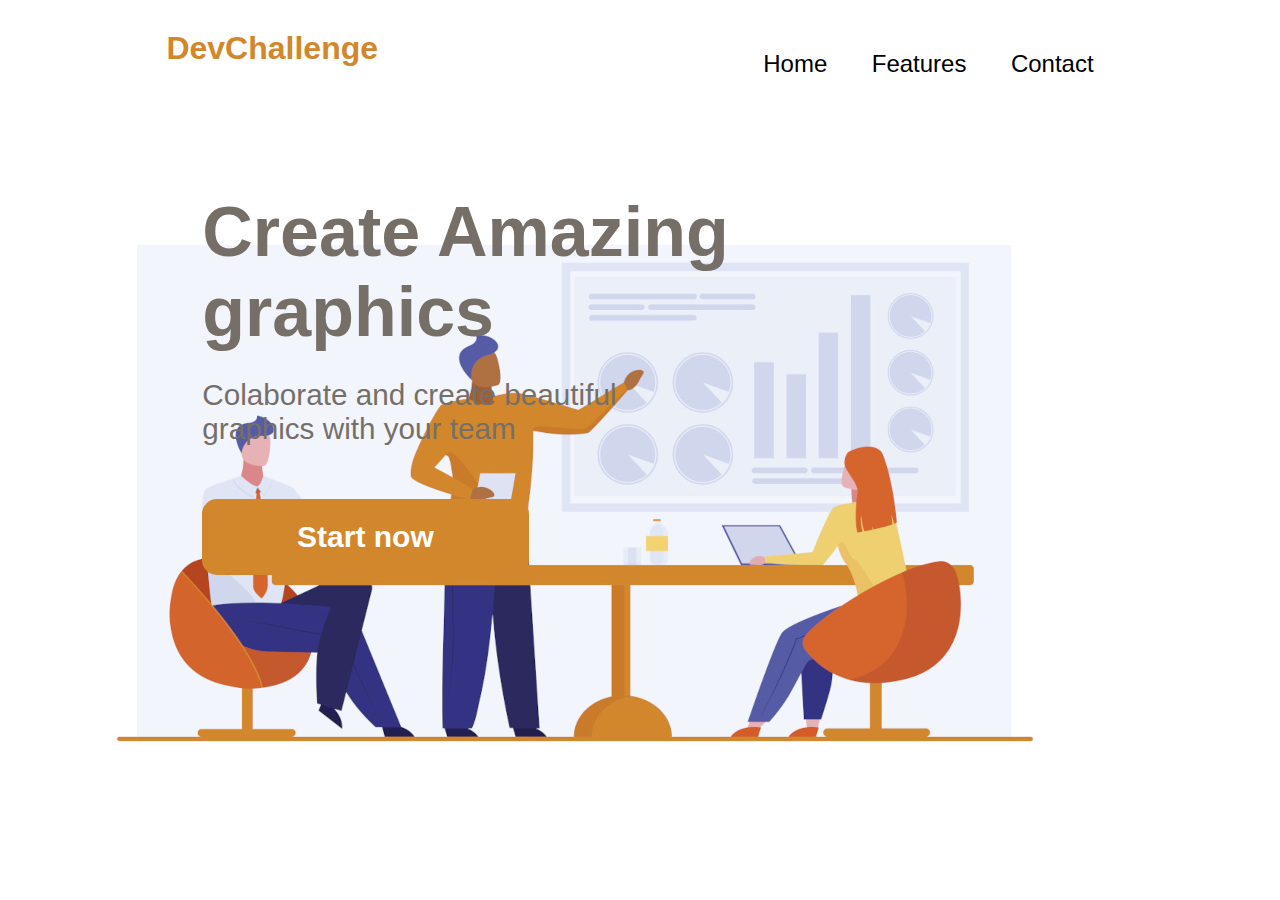
<file: desafio-1/index.html>
<!DOCTYPE html>
<html lang="pt-br">
<head>
    <meta charset="UTF-8">
    <meta http-equiv="X-UA-Compatible" content="IE=edge">
    <meta name="viewport" content="width=device-width, initial-scale=1.0">
    <link rel="stylesheet" href="style.css">
    <title>Devchallenge-1</title>
</head>
<body>
    <header>
        <h1 class="title-menu">DevChallenge</h1>
        <nav>
            <ul class="menu">
                <li><a href="#">Home</a></li>
                <li><a href="#">Features</a></li>
                <li><a href="#">Contact</a></li>
            </ul>
        </nav>
    </header>
    <section>
        <div class="text-div">
            <h1>Create Amazing <br> graphics</h1>
            <p>Colaborate and create beautiful <br> graphics with your team</p>
            <button><a href="#">Start now</a></button>
        </div>
        <div class="img-div">
            <img class="image" src="static/team-qhd.jpg" alt="background-img">
        </div>
    </section>
    
    
    
</body>
</html>
</file>
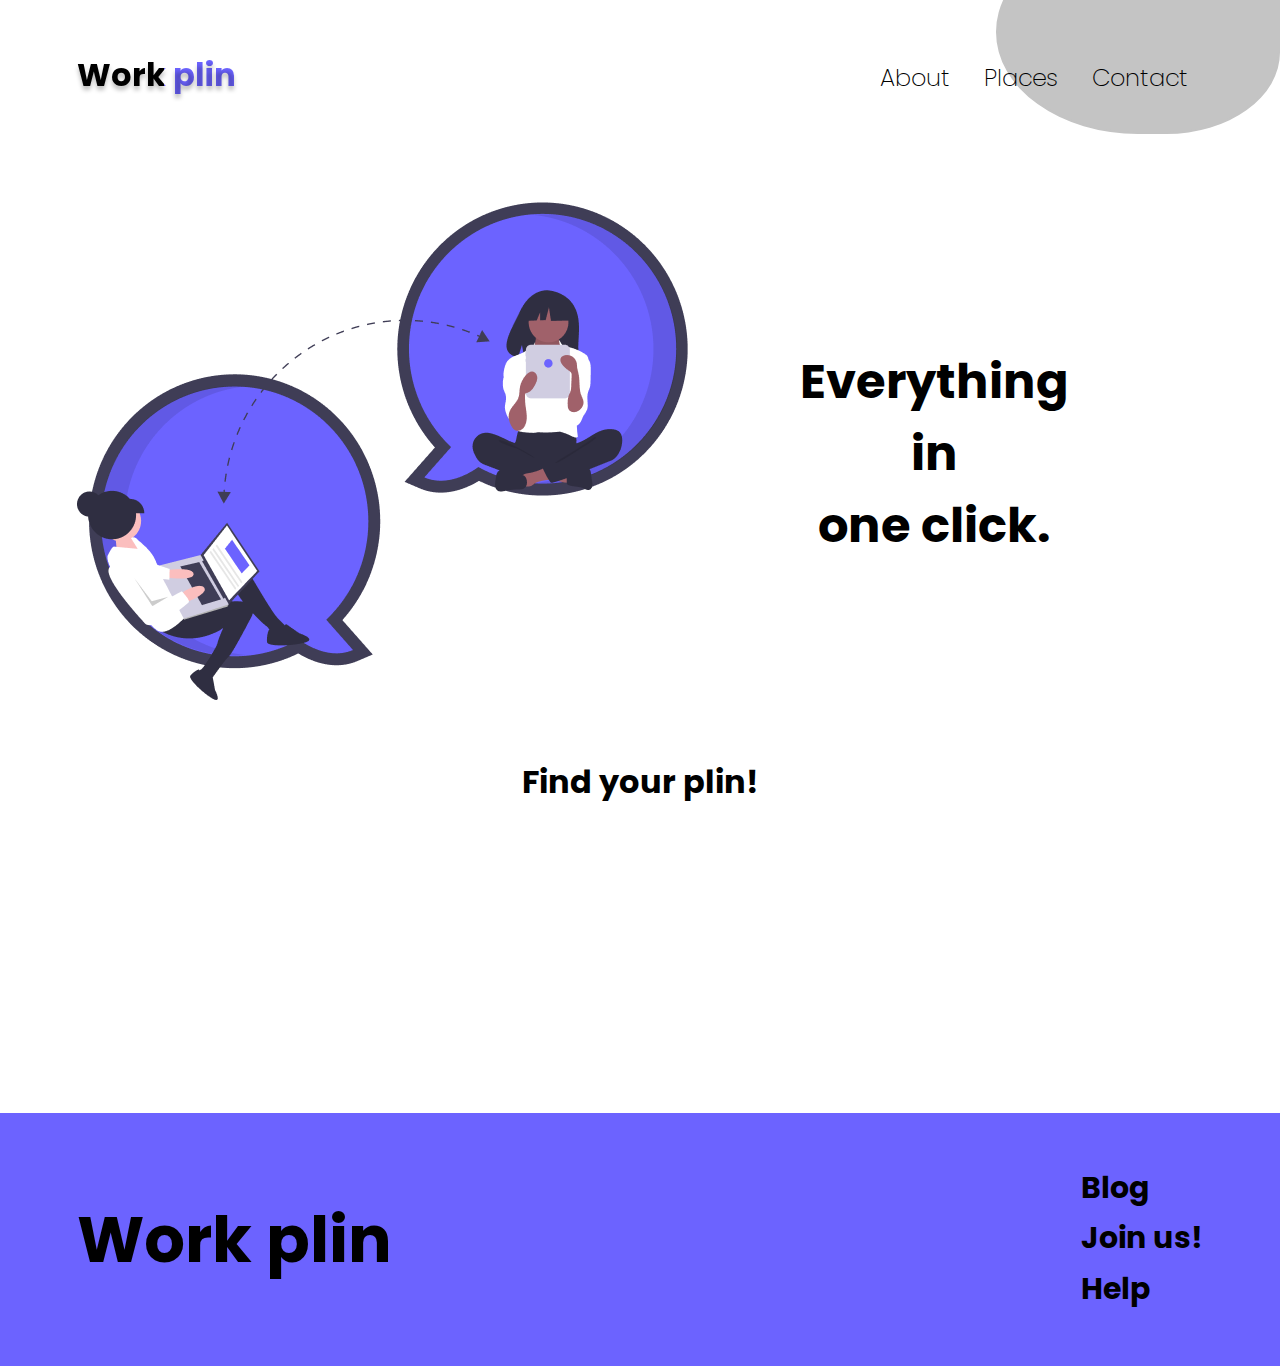
<file: desafio-4/index.html>
<!DOCTYPE html>
<html lang="pt-br">
<head>
    <meta charset="UTF-8">
    <meta http-equiv="X-UA-Compatible" content="IE=edge">
    <meta name="viewport" content="width=device-width, initial-scale=1.0">
    <link rel="stylesheet" href="style.css">
    <title>Desafio 4</title>
</head>
<body>
    <header>
        <h1 class="corp-logo">
            Work plin
        </h1>
        <nav>
            <ul class="menu">
                <li><a href="#">About</a></li>
                <li><a href="#">Places</a></li>
                <li><a href="#">Contact</a></li>
            </ul>
        </nav>
    </header>
    <div class="elipse"></div>
    <section>
        <div>
            <img src="static/illustration.png" alt="illustration">
        </div>
        <div class="slogan">
            <p><h4>Everything</h4>in</p>
            
            <h4>one click.</h4>
        </div>
    </section>
    <main>
        <h1>Find your plin!</h1>
        <div class="question">

        </div>
        <div class="description">

        </div>
        <button type="submit" value="Submit"></button>
    </main>
    <footer>
        <h1>Work plin</h1>
        <div class="footer-nav">
            <ul>
                <li><a href="#">Blog</a></li>
                <li><a href="#">Join us!</a></li>
                <li><a href="#">Help</a></li>
            </ul>
        </div>
    </footer>
</body>
</html>
</file>
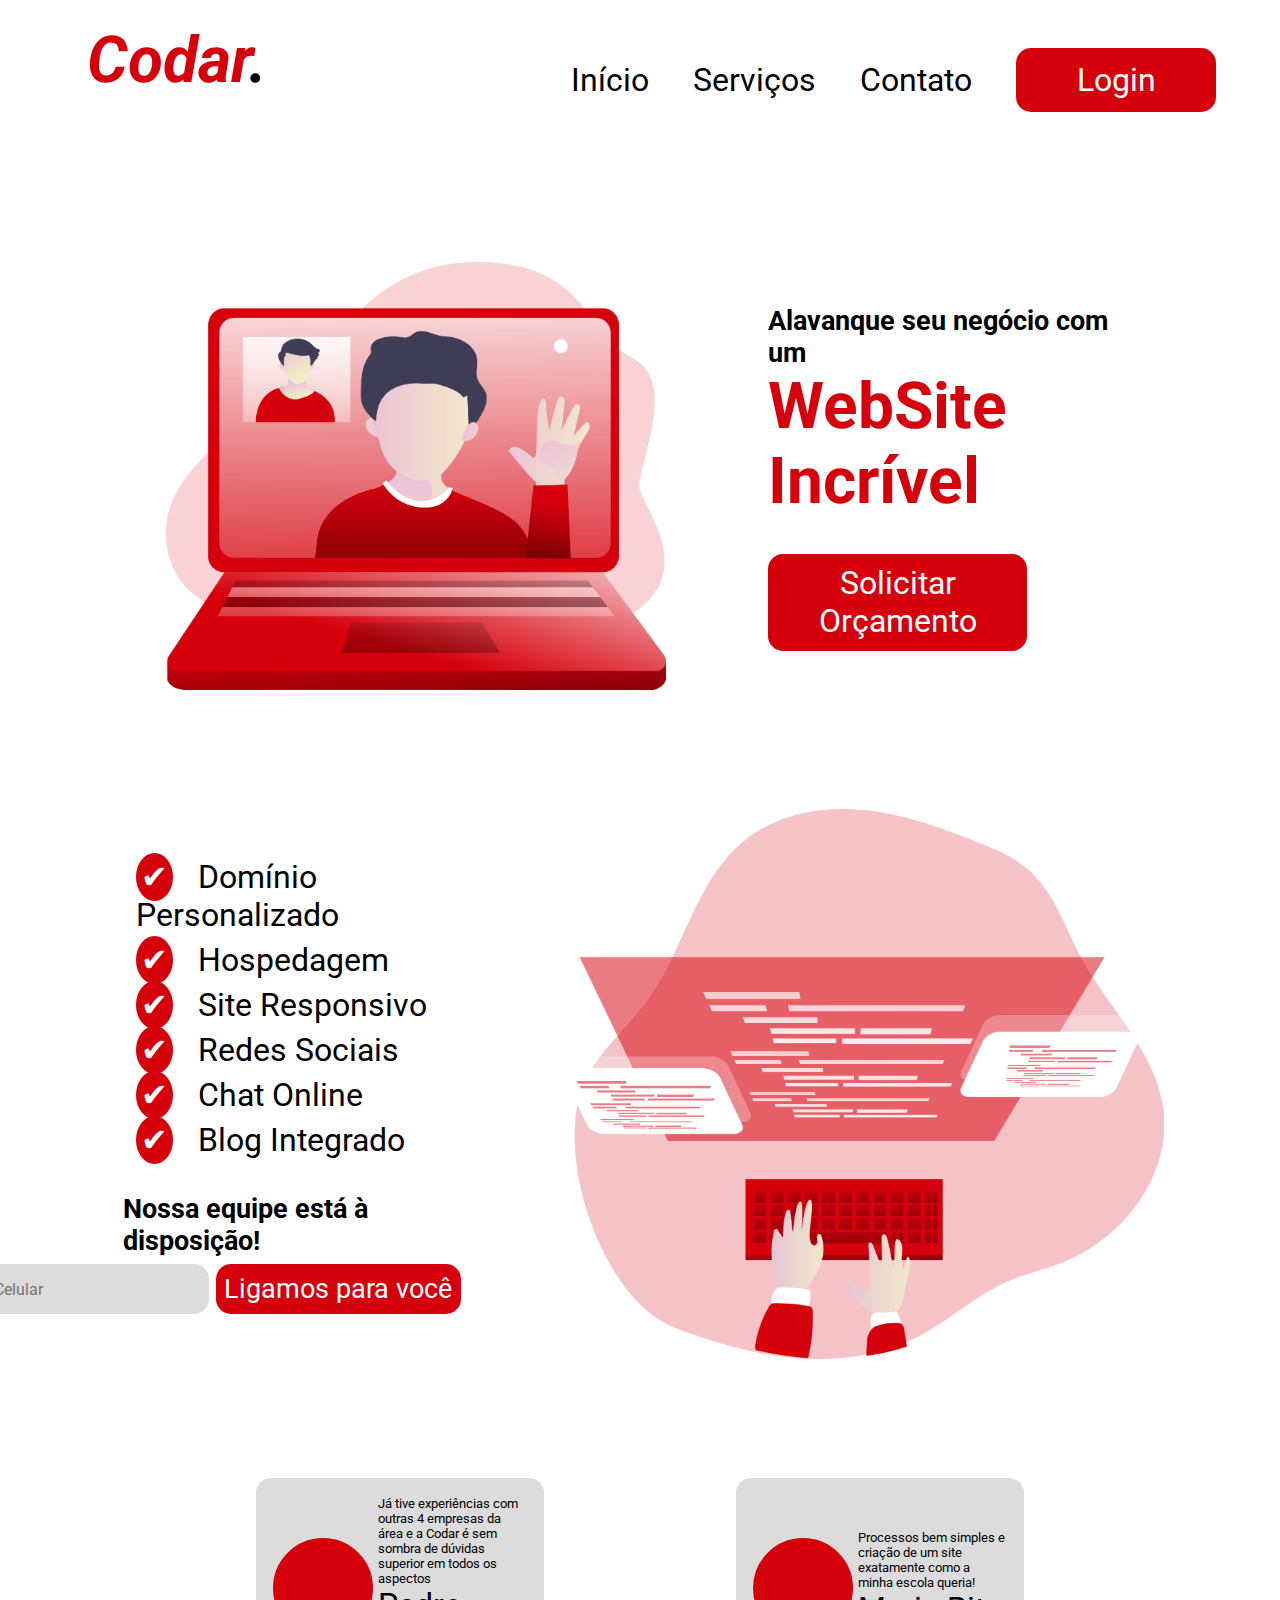
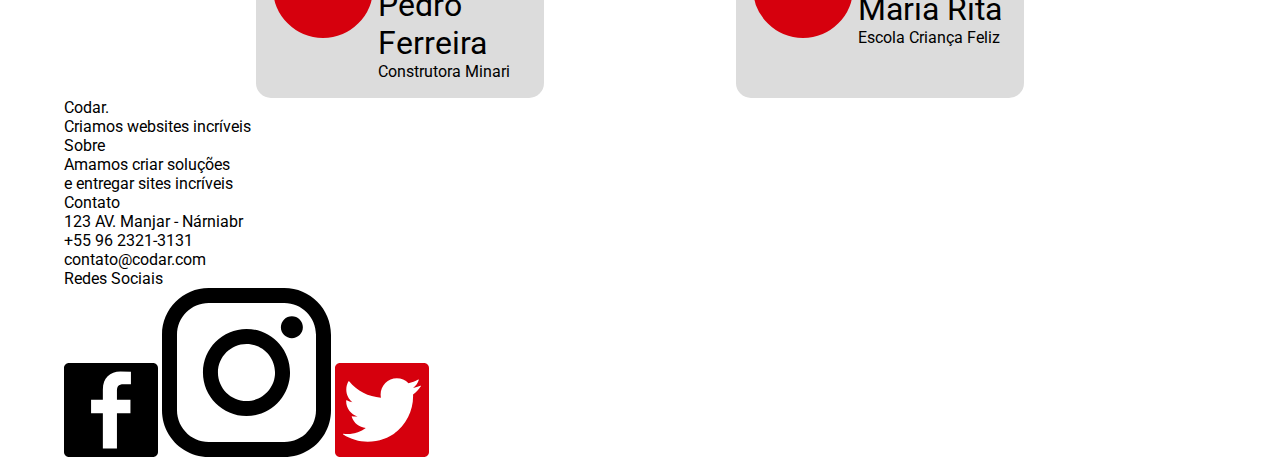
<file: desafio-5/index.html>
<!DOCTYPE html>
<html lang="pt-br">
<head>
    <meta charset="UTF-8">
    <meta http-equiv="X-UA-Compatible" content="IE=edge">
    <meta name="viewport" content="width=device-width, initial-scale=1.0">
    <link rel="stylesheet" href="style.css">
    <title>Codar.</title>
</head>
<body>
    <header>
        <div class="nome-da-empresa">
            <h1>Codar<span>.</span></h1>
        </div>
        <nav>
            <ul>
                <li><a href="#">Início</a></li>
                <li><a href="#">Serviços</a></li>
                <li><a href="#">Contato</a></li>
                <li><a href="#" class="active">Login</a></li>
            </ul>
        </nav>
    </header>

    <section class="topo">
        <div class="iamgem">
            <img width="500" height="428" src="static/video_call.png" alt="chamada de vídeo: ilustração">
        </div>
        <div class="slogan">
            <p>Alavanque seu negócio com um</p>
            <h2>WebSite Incrível</h2>
            <button>Solicitar Orçamento</button>
        </div>
    </section>

    <main>
        <div class="servicos">
            <ul>
                <li>Domínio Personalizado</li>
                <li>Hospedagem</li>
                <li>Site Responsivo</li>
                <li>Redes Sociais</li>
                <li>Chat Online</li>
                <li>Blog Integrado</li>
            </ul>
                <h3>Nossa equipe está à disposição!</h3>
            <div class="contato">
                <input type="tel" placeholder="Celular">
                <input type="button" value="Ligamos para você">
            </div>
        </div>
        <div>
            <img width="600" height="550" src="static/coding_.png" alt="desenvolvendo site: ilustração">
        </div>
    </main>

    <section class="grupo-cartao">
        <div class="cartao">
            <div class="elipse"></div>
            <div class="texto-cartao">
                <p class="depoimento">Já tive experiências com outras 4 empresas da área e a Codar é sem sombra de dúvidas superior em todos os aspectos</p>
                <p class="nome">Pedro Ferreira</p>
                <p class="cargo">Construtora Minari</p>
            </div>
        </div>
        <div class="cartao">
            <div class="elipse"></div>
            <div class="texto-cartao">
                <p class="depoimento">Processos bem simples e criação de um site exatamente como a minha escola queria!</p>
                <p class="nome">Maria Rita</p>
                <p class="cargo">Escola Criança Feliz</p>
            </div>
        </div>
    </section>

    <footer>
        <div>
            <p>Codar.</p>
            <p>Criamos websites incríveis</p>
        </div>
        <div>
            <p>Sobre</p>
            <p>Amamos criar soluções<br>e entregar sites incríveis</p>
        </div>
        <div>
            <p>Contato</p>
            <p>123 AV. Manjar - Nárniabr</p>
            <p>+55 96 2321-3131</p>
            <p>contato@codar.com</p>
        </div>
        <div>
            <p>Redes Sociais</p>
            <div>
                <img src="static/facebook-logo.svg" alt="facebook logo">
                <img src="static/instagram-logo.svg" alt="instagram logo">
                <img src="static/twitter-social-logotype.svg" alt="twitter logo">
            </div>
        </div>
    </footer>

</body>
</html>
</file>
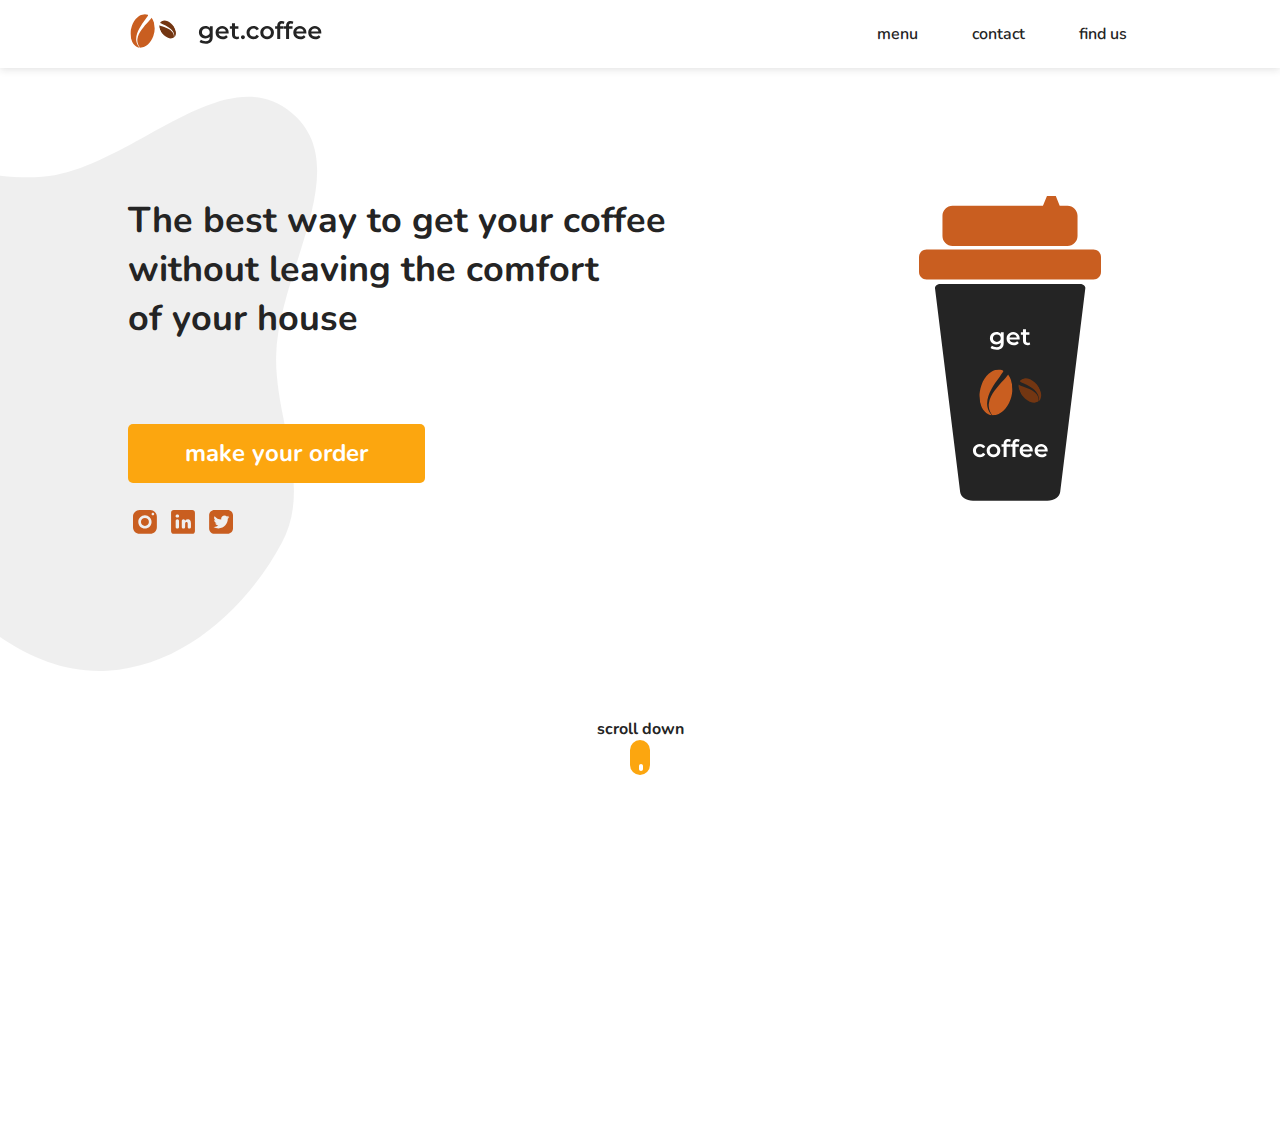
<file: desafio-6/index.html>
<!DOCTYPE html>
<html lang="pt-br">
<head>
    <meta charset="UTF-8">
    <meta http-equiv="X-UA-Compatible" content="IE=edge">
    <meta name="viewport" content="width=device-width, initial-scale=1.0">
    <title>get.coffee</title>
    <link rel="stylesheet" href="css/style.css">
</head>
<body>
    <header class="header">
        <div class="header__logo">
            <img src="assets/logo.svg" alt="Get.coffe logo" class="header__img">
        </div>
        <nav class="header__menu">
            <ul class="menu__list">
                <li class="menu__links"><a href="index.html" class="menu__link">menu</a></li>
                <li class="menu__links"><a href="index.html" class="menu__link">contact</a></li>
                <li class="menu__links"><a href="index.html" class="menu__link">find us</a></li>
            </ul>
        </nav>
    </header>

    <main class="main">
        <div class="main__content">
            <p class="main__slogan">
                The best way to get your coffee without leaving the comfort<br> of your house
            </p>
            <button class="main__button">make your order</button>
            <nav class="social__menu">
                <ul class="social__list">
                    <li class="social__links"><a href="#" class="social__link"><img src="assets/instagram.svg" alt="instagram"></a></li>
                    <li class="social__links"><a href="#" class="social__link"><img src="assets/linkedin.svg" alt="linkedin"></a></li>
                    <li class="social__links"><a href="#" class="social__link"><img src="assets/twitter.svg" alt="twitter"></a></li>
                </ul>
            </nav>
            <img src="assets/forma1.svg" alt="forma vetor" class="main__vetor1">
        </div>
        <div class="main__logotipo">
            <img src="assets/copo.svg" alt="Get.coffee logotipo" class="main__coffee">
            <img src="assets/forma2.svg" alt="forma vetor" class="main__vetor2">
        </div>
    </main>

    <footer class="footer">
        <p class="footer__txt">scroll down</p>
        <img src="assets/scroll.svg" alt="scroll" class="footer__img">
    </footer>
</body>
</html>
</file>
<file: desafio-1/style.css>
@import url('https://fonts.googleapis.com/css2?family=Roboto:wght@500&display=swap');

* {
    margin: 0;
    padding: 0;
    box-sizing: border-box;
    font-family: 'Montserrat', sans-serif;
}

body {
    background-color: #ffffff;
}

/** NavBar **/

li, a {
    list-style: none;
    text-decoration: none;
    font-size: 24px;
    font-weight: 500;
}

.menu li, a{
    color: #000;
}

header {
    display: flex;
    justify-content: space-between;
    padding: 30px 13%;
}

.title-menu {
    color: #D2872C;
}

li {
    list-style: none;
}

.menu li {
    display: inline-block;
    padding: 20px;
}

/** Content **/

section {
    display: flex;
    justify-content: space-between;
    padding: 5% 15.8%;
}

.text-div{
    display: flex;
    flex-direction: column;
}

.text-div h1{   
    font-size: 70px;
    color: #766F68;
}

.text-div p{
    padding-top: 5%;
    font-size: 29.7px;
    font-weight: 500;
    color: #766F68;
}

.text-div button{
    margin-top: 10%;
    padding: 4%;
    background-color: #D2872C;
    border: none;
    border-radius: 15px;
    height: 20%;
    width: 62%;
}

button a{
    color: #fff;
    font-size: 30px;
    font-weight: 700;
}

.img-div{
    position: absolute;
    padding: 0 225px 0 0;
    right: 0;
    padding-top: 0.8%;
    z-index: -1;
}
</file>
<file: desafio-4/style.css>
@import url('https://fonts.googleapis.com/css2?family=Poppins:wght@100;300;400;500;700&display=swap');

*{
    margin: 0;
    padding: 0;
    font-family: 'Poppins', sans-serif;
}

body{
    overflow-x: hidden;
}

::-webkit-scrollbar {
    width: 0px;
}

header{
    display: flex;
    justify-content: space-between;
    padding: 4% 6%;
    align-items: baseline;
}

/* Navbar */

li, a{
    text-decoration: none;
    list-style: none;
    font-weight: 200;
    font-size: 24px;
    line-height: 36px;
    color: black;
}

.menu li{
    display: inline;
    padding: 15px;
}

.corp-logo{
    font-weight: 700;
    -webkit-background-clip: text;
    -webkit-text-fill-color: transparent;
    background-image: linear-gradient(to right, #000 0%, #000 55%, #6c63ff 55%, #6c63ff 100%);
    text-shadow: 0px 4px 4px rgba(0, 0, 0, 0.25);
}

.elipse{
    position: absolute;
    width: 280px;
    height: 200px;
    right: 0;
    top: -70px;
    z-index: -1;
    border-radius: 100% 0 80% 100%;
    border: 2px solid #C4C4C4;
    background-color: #C4C4C4;
}

/* Section */

section{
    display: flex;
    flex-direction: row;
    align-items: center;
    padding: 4% 6%;
}

.slogan{
    font-weight: bold;
    font-size: 48px;
    line-height: 72px;
    text-align: center;
    padding-left: 10%;
}

.slogan::first-letter{
    color: #6c63ff;
}

span{
    color: #6c63ff;
}

/* Main */

main{
    display: flex;
    align-items: center;
    flex-direction: column;
}

.main-title{
    margin-bottom: 4%;
}

.main-content{
    display: flex;
    flex-direction: row;
    justify-content: center;
}

.question{
    display: flex;
    flex-direction: column;
    width: 50vh;
    margin-right: 2%;
}

.main-question{
    border: 3px solid #6c63ff;
    border-radius: 15px;
    box-shadow: 0px 4px 4px rgba(0, 0, 0, 0.25);
    padding: 4% 8%;
    margin-top: 6%;
    font-weight: bold;
    font-size: 18px;
}

.description{
    display: flex;
    flex-direction: column;
    width: 50vh;
    margin-top: 3%;
    margin-left: 2%;
}

.main-description{
    border: 1px solid #000;
    border-radius: 5px;
    height: 100%;
    padding: 5%;
    font-weight: bold;
    font-size: 18px;
    text-align: center;
}

button{
    color: #6c63ff;
    background-color: black;
    border-radius: 15px;
    font-weight: bold;
    font-size: 36px;
    border: none;
    outline: none;
    width: 40%;
    margin-top: 6%;
    cursor: pointer;
}

/* Footer */

footer{
    display: flex;
    justify-content: space-between;
    padding: 4% 6%;
    align-items: center;
    background-color: #6c63ff;
    color: black;
    margin-top: 15%;
}

.footer-nav a{
    font-weight: bold;
    font-size: 30px;
}

.footer-nav li{
    padding: 5% 0;
}

footer h1{
    font-weight: bold;
    font-size: 64px;
}
</file>
<file: desafio-5/style.css>
@import url('https://fonts.googleapis.com/css2?family=Roboto:wght@100;300;400;500;700;900&display=swap');

* {
    margin: 0;
    padding: 0;
    box-sizing: border-box;
    font-family: 'Roboto', sans-serif;
    --cor-principal: #D6000D;
}

body {
    padding: 0 5%;
}

header {
    display: flex;
    flex-direction: row;
    justify-content: space-between;
}

.nome-da-empresa {
    padding: 2%;
}

h1 {
    color: var(--cor-principal);
    font-size: 4em;
    font-style: italic;
}

h1 span {
    color: black;
}

nav {
    padding: 3% 0;
}

li, a {
    list-style: none;
    text-decoration: none;
    display: inline-block;
    margin-left: 20px;
    color: black;
    font-size: 2rem;
}

.active {
    color: white;
    background-color: var(--cor-principal);
    border: 2px solid var(--cor-principal);
    width: 200px;
    padding: 5% 0;
    border-radius: 15px;
    text-align: center;
}

.topo {
    display: flex;
    flex-direction: row;
    justify-content: space-evenly;
    margin-top: 10%;
}

.imagem {
    width: 60%;
}

.slogan {
    display: flex;
    flex-direction: column;
    justify-content: center;
    width: 30%;
}

.slogan p {
    font-size: 1.7em;
    font-weight: bold;
}

.slogan h2 {
    font-size: 4em;
    color: var(--cor-principal);
}

.slogan button {
    margin-top: 10%;
    background-color: var(--cor-principal);
    color: white;
    font-size: 2em;
    padding: 3%;
    width: 75%;
    border-radius: 15px;
    border: none;
    outline: none;
    cursor: pointer;

}

main {
    margin-top: 10%;
    display: flex;
    flex-direction: row;
    justify-content: space-around;
    align-items: center;
}

.servicos {
    width: 30%;
}

li:not(:first-child) {
    margin-top: 2%;
}

.servicos li::before {
    content: "✔";
    color: white;
    background-color: var(--cor-principal);
    border-radius: 100%;
    margin-right: 25px;
    padding: 5px;
}

.servicos ul {
    display: flex;
    flex-direction: column;
}

.servicos h3 {
    margin-left: 2%;
    margin-top: 10%;
    margin-bottom: 2%;
    font-size: 1.7em;
    font-weight: bold;
    width: 100%;
}

.contato {
    display: flex;
    flex-direction: row;
    justify-content: end;
    margin-left: 2%;
}

.servicos input {
    padding: 3.5%;
    background-color: #DCDCDC;
    font-size: 1em;
    border: none;
    outline: none;
    border-radius: 15px;
}

.servicos input[type = button] {
    color: white;
    background-color: var(--cor-principal);
    border: 2px solid var(--cor-principal);
    width: 300px;
    padding: 2%;
    border-radius: 15px;
    text-align: center;
    font-size: 1.7em;
    margin-left: 2%;
    cursor: pointer;
}

.grupo-cartao {
    display: flex;
    flex-direction: row;
    justify-content: space-evenly;
    margin-top: 10%;
}

.cartao{
    display: flex;
    justify-content: space-between;
    align-items: center;
    background-color: #DCDCDC;
    width: 25%;
    padding: 1.5%;
    border-radius: 15px;
}

.elipse {
    justify-content: initial;
    border: 50px solid var(--cor-principal);
    border-radius: 100%;
}

.texto-cartao {
    margin-left: 2%;
}

.depoimento {
    font-size: 0.8em;
}

.nome {
    font-style: bold;
    font-size: 2em;
}

.cargo {
    font-style: bold;
}
</file>
<file: desafio-6/css/style.css>
@import url('https://fonts.googleapis.com/css2?family=Nunito:wght@600;700&display=swap');

*{
    margin: 0;
    padding: 0;
    box-sizing: border-box;
    font-family: 'Nunito', sans-serif;
    --cor-preto: #242424;
    --cor-amarelo: #fca60f;
    --cor-marron: #c95e20;
}

body {
    color: var(--cor-preto);
}

/* Navbar Menu */

.header {
    display: flex;
    justify-content: space-between;
    align-items: center;
    padding: 1% 10%;
    box-shadow: 0px 1px 8px rgba(36, 36, 36, 0.15);
}

.header__logo .header__img {
    max-width: 350px;
}

li, a {
    list-style: none;
    text-decoration: none;
    font-weight: 600;
    color: var(--cor-preto);
}

.header__menu .menu__list .menu__links {
    display: inline;
    padding: 0 25px;
}

/* Main Content */

.main {
    display: flex;
    justify-content: space-between;
    padding: 10% 10% 0;
    height: 650px;

}

.main .main__content {
    display: flex;
    flex-direction: column;
    position: absolute;
}

.main .main__content .main__vetor1 {
    object-fit: cover;
    position: relative;
    bottom: 450px;
    right: 300px;
    z-index: -1;
}

.main .main__content .main__slogan {
    font-weight: 700;
    font-size: 36px;
    width: 15em;
    word-break: break-word;
}


.main .main__content .main__button {
    background-color: var(--cor-amarelo);
    color: white;
    margin-top: 15%;
    margin-bottom: 5%;
    padding: 2.5% 5%;
    width: 55%;
    outline: none;
    border: none;
    border-radius: 5px;
    cursor: pointer;
    font-weight: 700;
    font-size: 24px;
}

.main .main__content .social__links {
    display: inline;
    padding: 0 5px;
}

.main .main__logotipo .main__coffee {
    position: absolute;
    right: 14%;
}

.main .main__logotipo .main__vetor2 {
    position: relative;
    left: 965px;
    bottom: 180px;
    object-fit: cover;
    object-position: 150px;
    z-index: -1;
}

/* Footer */

.footer {
    display: flex;
    flex-direction: column;
    align-items: center;
    font-weight: 700;
    
}
</file>
